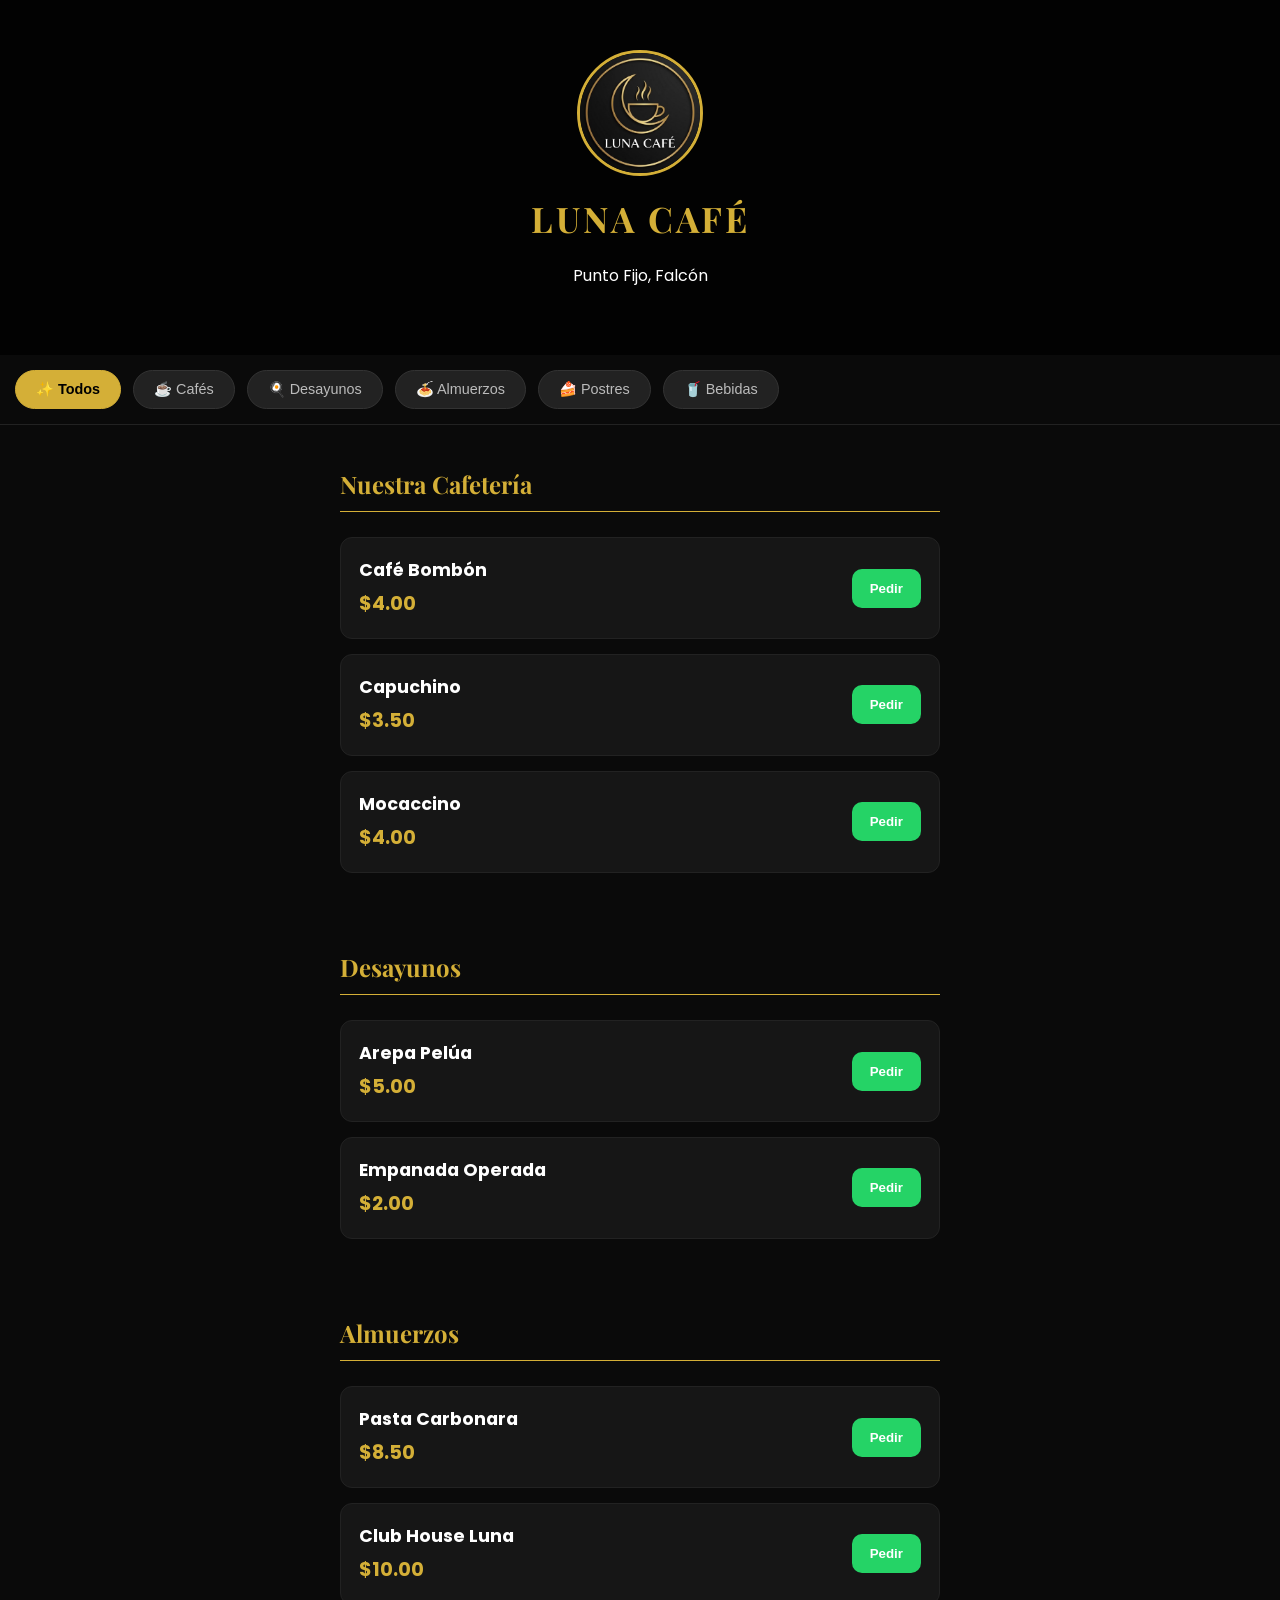
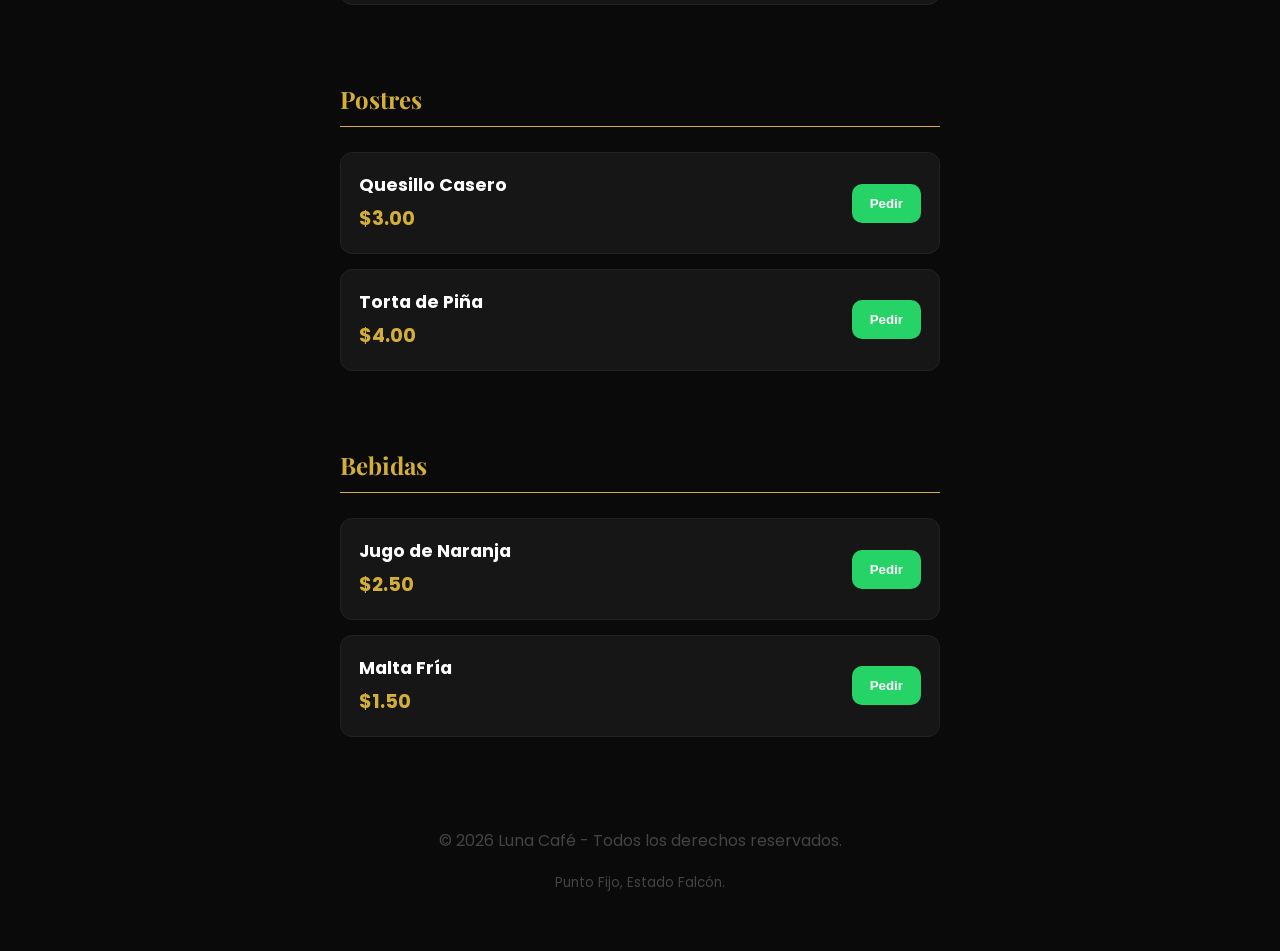
<file: index.html>
<!DOCTYPE html>
<html lang="es">
<head>
    <meta charset="UTF-8">
    <meta name="viewport" content="width=device-width, initial-scale=1.0">
    <title>Luna Café | Menú Digital</title>
    <link rel="stylesheet" href="style.css">
    <link href="https://fonts.googleapis.com/css2?family=Playfair+Display:wght@700&family=Poppins:wght@300;400;600&display=swap" rel="stylesheet">
</head>
<body>

    <header>
        <div class="header-content">
            <div class="logo-redondo">
                <img src="logo.png" alt="Luna Café Logo"> 
            </div>
            <h1>LUNA CAFÉ</h1>
            <p>Punto Fijo, Falcón</p>
        </div>
    </header>

    <nav class="barra-filtros">
        <button class="filtro-btn activo" onclick="filtrar('todos', event)">✨ Todos</button>
        <button class="filtro-btn" onclick="filtrar('cafes', event)">☕ Cafés</button>
        <button class="filtro-btn" onclick="filtrar('desayunos', event)">🍳 Desayunos</button>
        <button class="filtro-btn" onclick="filtrar('almuerzos', event)">🍝 Almuerzos</button>
        <button class="filtro-btn" onclick="filtrar('postres', event)">🍰 Postres</button>
        <button class="filtro-btn" onclick="filtrar('bebidas', event)">🥤 Bebidas</button>
    </nav>

    <main id="menu-container">
        <section class="categoria-menu cafes">
            <h2 class="titulo-categoria">Nuestra Cafetería</h2>
            <div class="item-menu">
                <div class="info"><h3>Café Bombón</h3><p class="precio">$4.00</p></div>
                <button class="btn-wa" onclick="pedirDirecto('Café Bombón', '4.00')">Pedir</button>
            </div>
            <div class="item-menu">
                <div class="info"><h3>Capuchino</h3><p class="precio">$3.50</p></div>
                <button class="btn-wa" onclick="pedirDirecto('Capuchino', '3.50')">Pedir</button>
            </div>
            <div class="item-menu">
                <div class="info"><h3>Mocaccino</h3><p class="precio">$4.00</p></div>
                <button class="btn-wa" onclick="pedirDirecto('Mocaccino', '4.00')">Pedir</button>
            </div>
        </section>

        <section class="categoria-menu desayunos">
            <h2 class="titulo-categoria">Desayunos</h2>
            <div class="item-menu">
                <div class="info"><h3>Arepa Pelúa</h3><p class="precio">$5.00</p></div>
                <button class="btn-wa" onclick="pedirDirecto('Arepa Pelúa', '5.00')">Pedir</button>
            </div>
            <div class="item-menu">
                <div class="info"><h3>Empanada Operada</h3><p class="precio">$2.00</p></div>
                <button class="btn-wa" onclick="pedirDirecto('Empanada Operada', '2.00')">Pedir</button>
            </div>
        </section>

        <section class="categoria-menu almuerzos">
            <h2 class="titulo-categoria">Almuerzos</h2>
            <div class="item-menu">
                <div class="info"><h3>Pasta Carbonara</h3><p class="precio">$8.50</p></div>
                <button class="btn-wa" onclick="pedirDirecto('Pasta Carbonara', '8.50')">Pedir</button>
            </div>
            <div class="item-menu">
                <div class="info"><h3>Club House Luna</h3><p class="precio">$10.00</p></div>
                <button class="btn-wa" onclick="pedirDirecto('Club House Luna', '10.00')">Pedir</button>
            </div>
        </section>

        <section class="categoria-menu postres">
            <h2 class="titulo-categoria">Postres</h2>
            <div class="item-menu">
                <div class="info"><h3>Quesillo Casero</h3><p class="precio">$3.00</p></div>
                <button class="btn-wa" onclick="pedirDirecto('Quesillo Casero', '3.00')">Pedir</button>
            </div>
            <div class="item-menu">
                <div class="info"><h3>Torta de Piña</h3><p class="precio">$4.00</p></div>
                <button class="btn-wa" onclick="pedirDirecto('Torta de Piña', '4.00')">Pedir</button>
            </div>
        </section>

        <section class="categoria-menu bebidas">
            <h2 class="titulo-categoria">Bebidas</h2>
            <div class="item-menu">
                <div class="info"><h3>Jugo de Naranja</h3><p class="precio">$2.50</p></div>
                <button class="btn-wa" onclick="pedirDirecto('Jugo de Naranja', '2.50')">Pedir</button>
            </div>
            <div class="item-menu">
                <div class="info"><h3>Malta Fría</h3><p class="precio">$1.50</p></div>
                <button class="btn-wa" onclick="pedirDirecto('Malta Fría', '1.50')">Pedir</button>
            </div>
        </section>
    </main>

    <footer>
        <p>© 2026 Luna Café - Todos los derechos reservados.</p>
        <p><small>Punto Fijo, Estado Falcón.</small></p>
    </footer>

    <script src="script.js"></script>
</body>
</html>
</file>
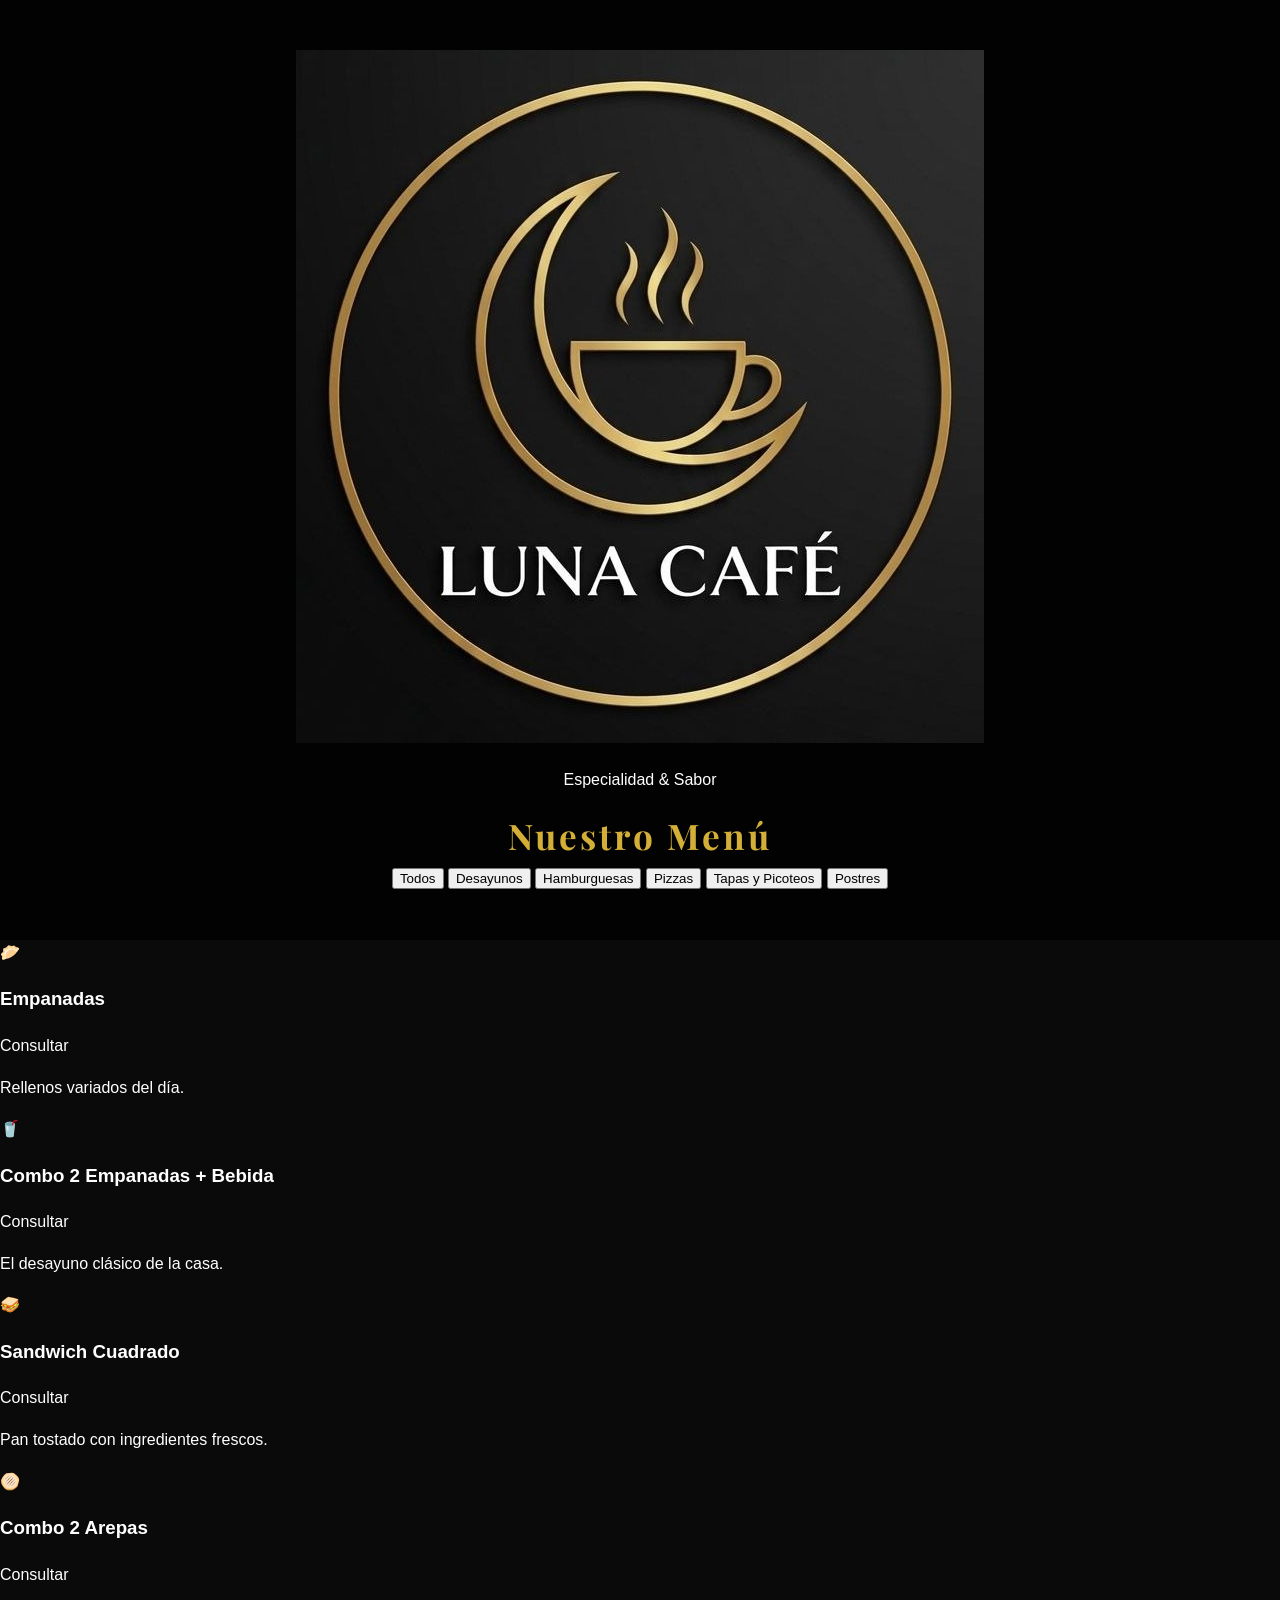
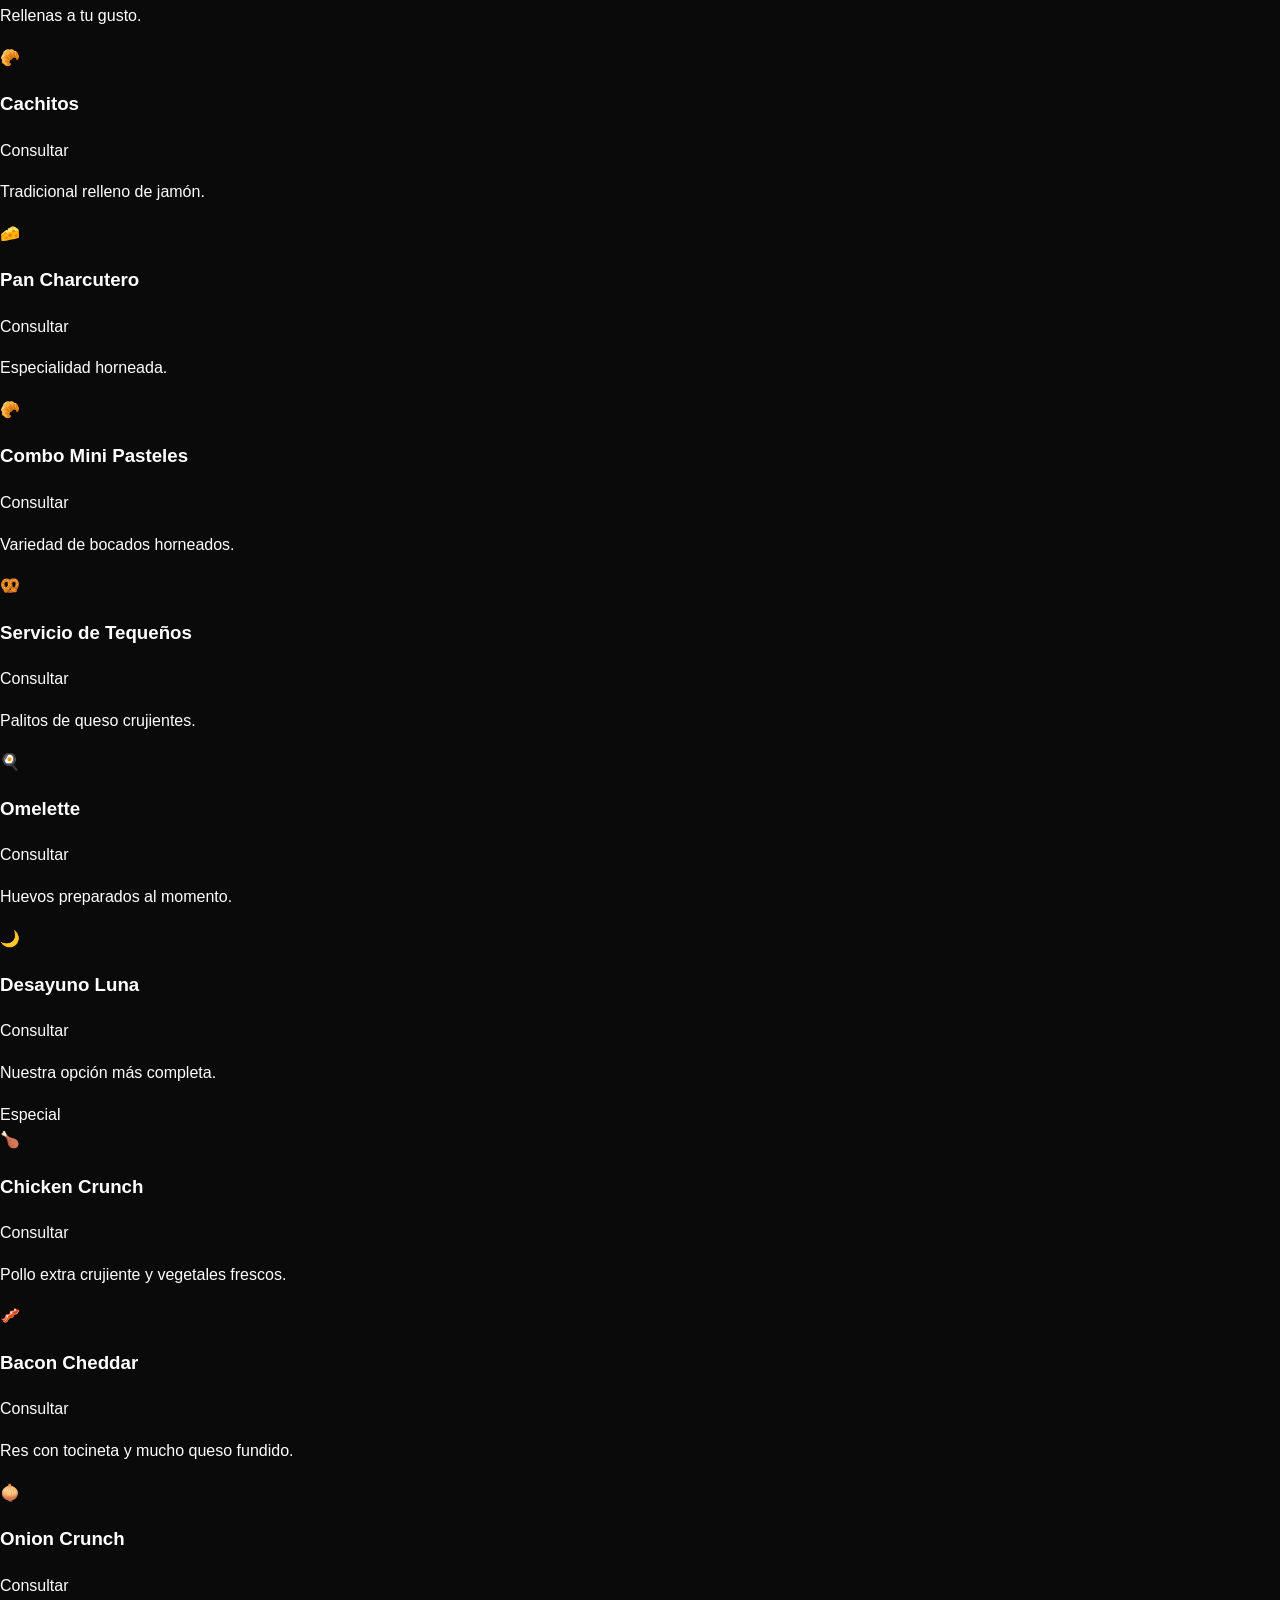
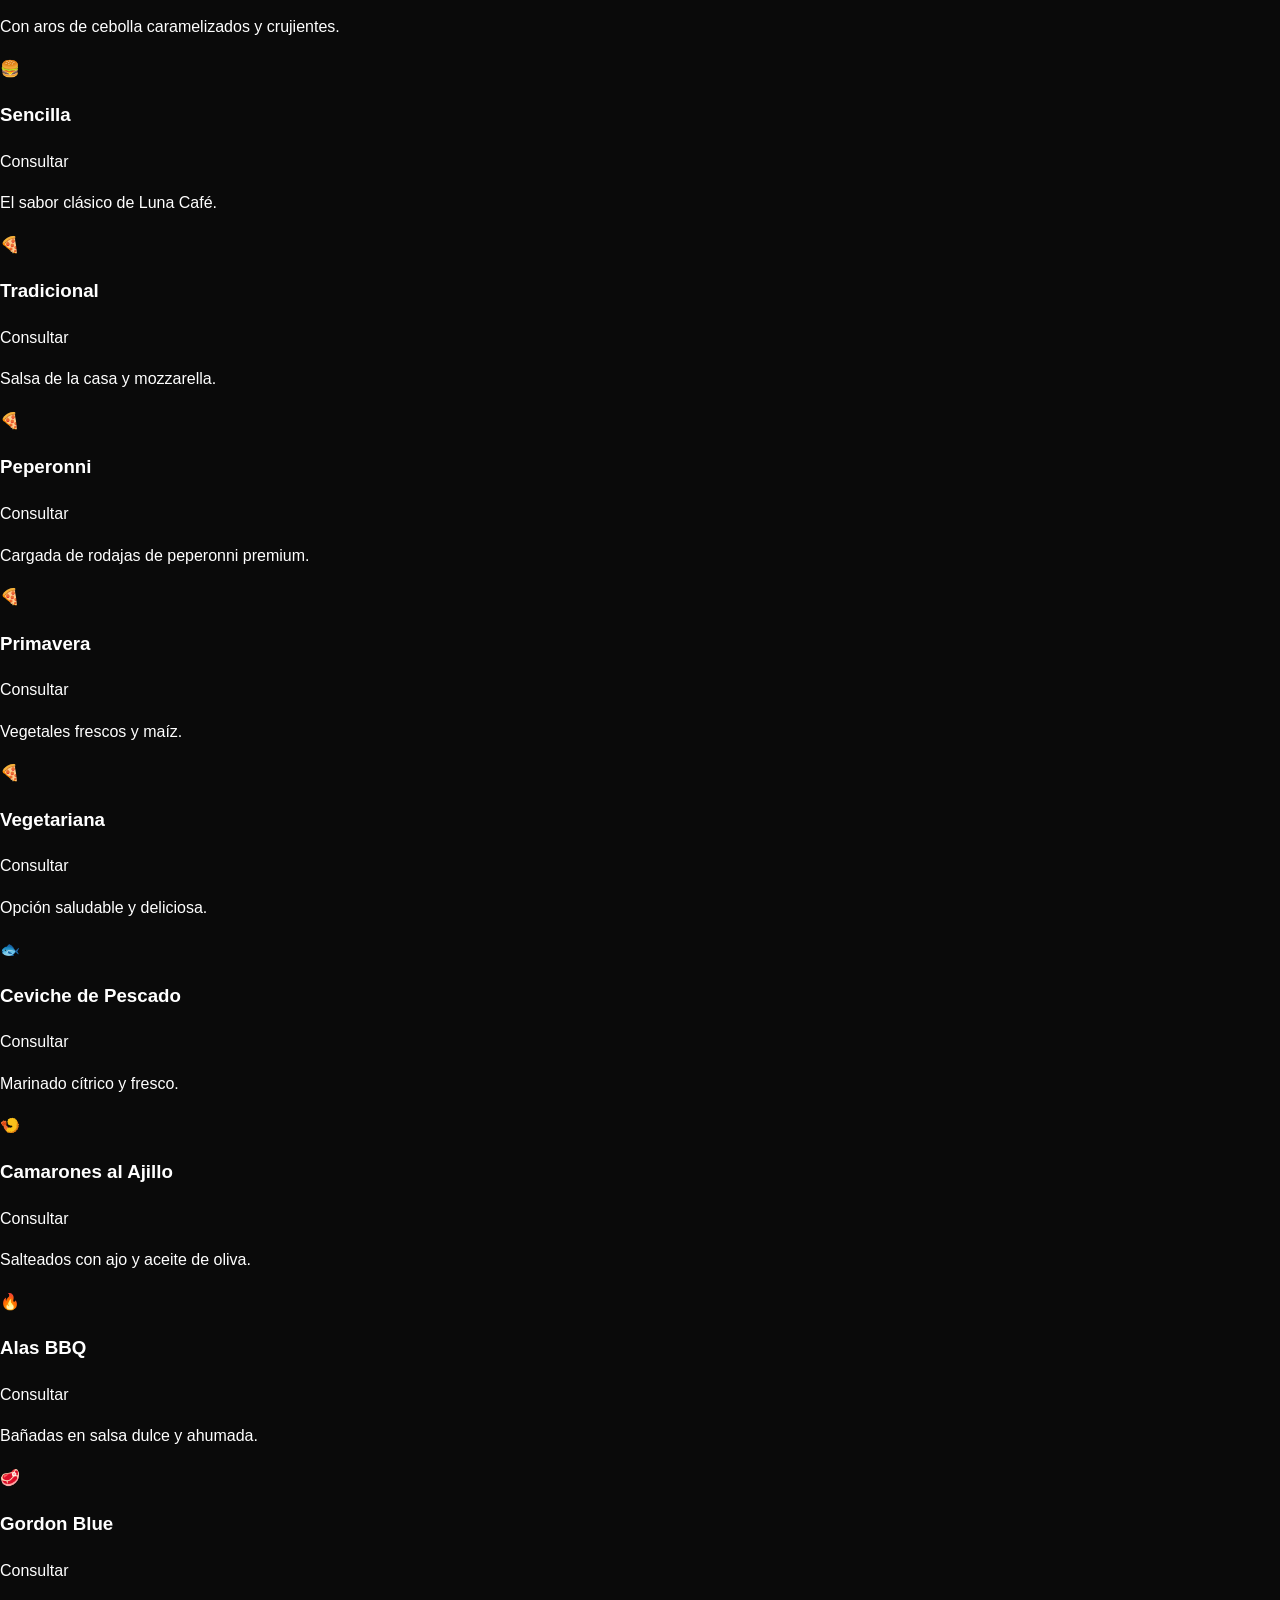
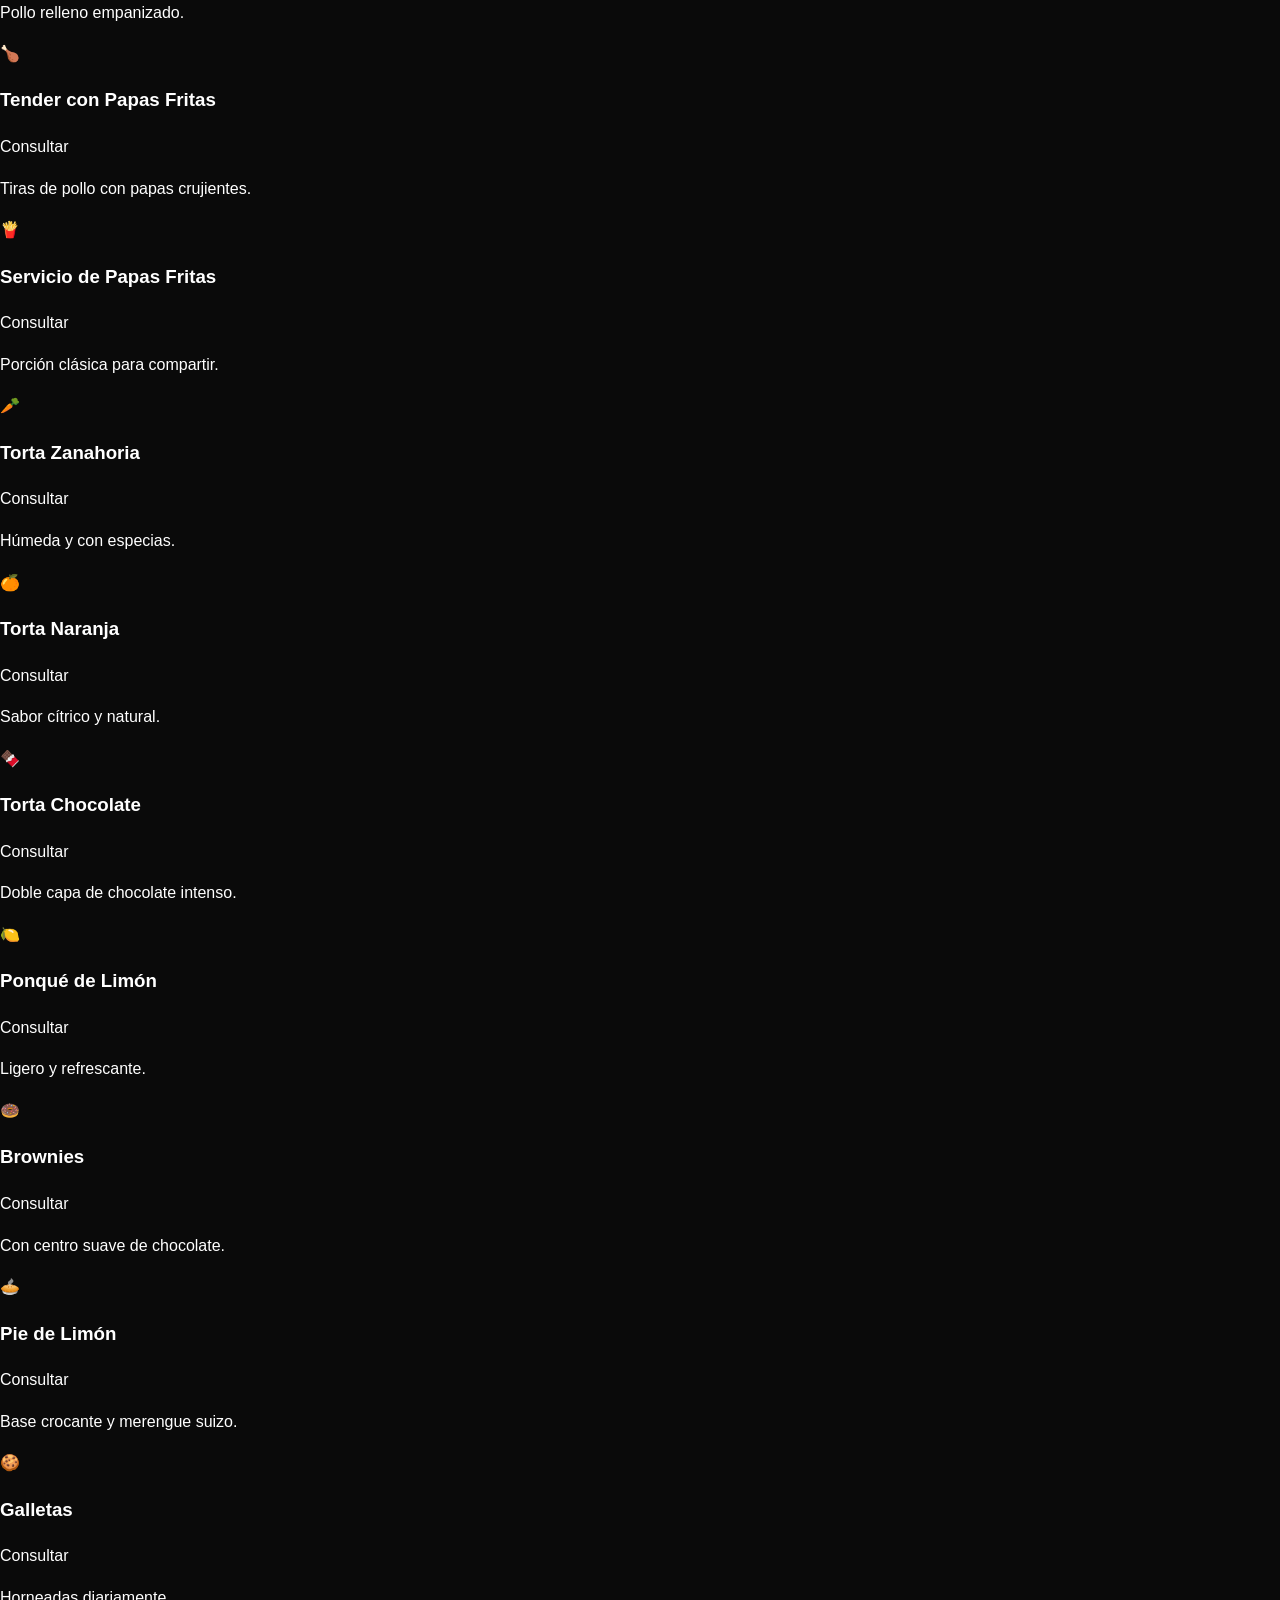
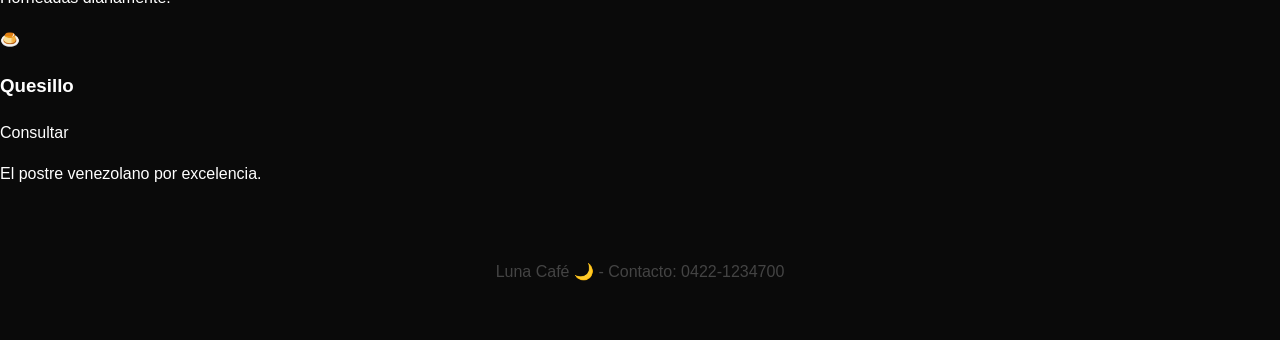
<file: idex.html>
<!DOCTYPE html>
<html lang="es">
<head>
    <meta charset="UTF-8">
    <meta name="viewport" content="width=device-width, initial-scale=1.0">
    <title>Luna Café - Menú Digital</title>
    <link href="https://fonts.googleapis.com/css2?family=DM+Sans:wght@400;700&family=Playfair+Display:wght@700&display=swap" rel="stylesheet">
    <link rel="stylesheet" href="style.css">
</head>
<body>

<header>
    <img src="logo.png" alt="Luna Café" class="main-logo">
    <p class="subtitle">Especialidad & Sabor</p>
    <h1>Nuestro Menú</h1>
    
    <div class="filter-container">
        <button class="filter-btn active" data-filter="all">Todos</button>
        <button class="filter-btn" data-filter="desayunos">Desayunos</button>
        <button class="filter-btn" data-filter="hamburguesas">Hamburguesas</button>
        <button class="filter-btn" data-filter="pizzas">Pizzas</button>
        <button class="filter-btn" data-filter="tapas">Tapas y Picoteos</button>
        <button class="filter-btn" data-filter="postres">Postres</button>
    </div>
</header>

<main class="menu-grid" id="menu-grid">
    <article class="menu-item" data-category="desayunos">
        <div class="item-icon">🥟</div>
        <div class="item-info">
            <div class="item-header"><h3>Empanadas</h3><span class="price">Consultar</span></div>
            <p>Rellenos variados del día.</p>
        </div>
    </article>

    <article class="menu-item" data-category="desayunos">
        <div class="item-icon">🥤</div>
        <div class="item-info">
            <div class="item-header"><h3>Combo 2 Empanadas + Bebida</h3><span class="price">Consultar</span></div>
            <p>El desayuno clásico de la casa.</p>
        </div>
    </article>

    <article class="menu-item" data-category="desayunos">
        <div class="item-icon">🥪</div>
        <div class="item-info">
            <div class="item-header"><h3>Sandwich Cuadrado</h3><span class="price">Consultar</span></div>
            <p>Pan tostado con ingredientes frescos.</p>
        </div>
    </article>

    <article class="menu-item" data-category="desayunos">
        <div class="item-icon">🫓</div>
        <div class="item-info">
            <div class="item-header"><h3>Combo 2 Arepas</h3><span class="price">Consultar</span></div>
            <p>Rellenas a tu gusto.</p>
        </div>
    </article>

    <article class="menu-item" data-category="desayunos">
        <div class="item-icon">🥐</div>
        <div class="item-info">
            <div class="item-header"><h3>Cachitos</h3><span class="price">Consultar</span></div>
            <p>Tradicional relleno de jamón.</p>
        </div>
    </article>

    <article class="menu-item" data-category="desayunos">
        <div class="item-icon">🧀</div>
        <div class="item-info">
            <div class="item-header"><h3>Pan Charcutero</h3><span class="price">Consultar</span></div>
            <p>Especialidad horneada.</p>
        </div>
    </article>

    <article class="menu-item" data-category="desayunos">
        <div class="item-icon">🥐</div>
        <div class="item-info">
            <div class="item-header"><h3>Combo Mini Pasteles</h3><span class="price">Consultar</span></div>
            <p>Variedad de bocados horneados.</p>
        </div>
    </article>

    <article class="menu-item" data-category="desayunos">
        <div class="item-icon">🥨</div>
        <div class="item-info">
            <div class="item-header"><h3>Servicio de Tequeños</h3><span class="price">Consultar</span></div>
            <p>Palitos de queso crujientes.</p>
        </div>
    </article>

    <article class="menu-item" data-category="desayunos">
        <div class="item-icon">🍳</div>
        <div class="item-info">
            <div class="item-header"><h3>Omelette</h3><span class="price">Consultar</span></div>
            <p>Huevos preparados al momento.</p>
        </div>
    </article>

<article class="menu-item" data-category="desayunos">
        <div class="item-icon">🌙</div>
        <div class="item-info">
            <div class="item-header"><h3>Desayuno Luna</h3><span class="price">Consultar</span></div>
            <p>Nuestra opción más completa.</p>
            <span class="badge">Especial</span>
        </div>
    </article>

    <article class="menu-item" data-category="hamburguesas">
        <div class="item-icon">🍗</div>
        <div class="item-info">
            <div class="item-header"><h3>Chicken Crunch</h3><span class="price">Consultar</span></div>
            <p>Pollo extra crujiente y vegetales frescos.</p>
        </div>
    </article>

    <article class="menu-item" data-category="hamburguesas">
        <div class="item-icon">🥓</div>
        <div class="item-info">
            <div class="item-header"><h3>Bacon Cheddar</h3><span class="price">Consultar</span></div>
            <p>Res con tocineta y mucho queso fundido.</p>
        </div>
    </article>

    <article class="menu-item" data-category="hamburguesas">
        <div class="item-icon">🧅</div>
        <div class="item-info">
            <div class="item-header"><h3>Onion Crunch</h3><span class="price">Consultar</span></div>
            <p>Con aros de cebolla caramelizados y crujientes.</p>
        </div>
    </article>

    <article class="menu-item" data-category="hamburguesas">
        <div class="item-icon">🍔</div>
        <div class="item-info">
            <div class="item-header"><h3>Sencilla</h3><span class="price">Consultar</span></div>
            <p>El sabor clásico de Luna Café.</p>
        </div>
    </article>

    <article class="menu-item" data-category="pizzas">
        <div class="item-icon">🍕</div>
        <div class="item-info">
            <div class="item-header"><h3>Tradicional</h3><span class="price">Consultar</span></div>
            <p>Salsa de la casa y mozzarella.</p>
        </div>
    </article>

    <article class="menu-item" data-category="pizzas">
        <div class="item-icon">🍕</div>
        <div class="item-info">
            <div class="item-header"><h3>Peperonni</h3><span class="price">Consultar</span></div>
            <p>Cargada de rodajas de peperonni premium.</p>
        </div>
    </article>

    <article class="menu-item" data-category="pizzas">
        <div class="item-icon">🍕</div>
        <div class="item-info">
            <div class="item-header"><h3>Primavera</h3><span class="price">Consultar</span></div>
            <p>Vegetales frescos y maíz.</p>
        </div>
    </article>

    <article class="menu-item" data-category="pizzas">
        <div class="item-icon">🍕</div>
        <div class="item-info">
            <div class="item-header"><h3>Vegetariana</h3><span class="price">Consultar</span></div>
            <p>Opción saludable y deliciosa.</p>
        </div>
    </article>

    <article class="menu-item" data-category="tapas">
        <div class="item-icon">🐟</div>
        <div class="item-info">
            <div class="item-header"><h3>Ceviche de Pescado</h3><span class="price">Consultar</span></div>
            <p>Marinado cítrico y fresco.</p>
        </div>
    </article>

    <article class="menu-item" data-category="tapas">
        <div class="item-icon">🍤</div>
        <div class="item-info">
            <div class="item-header"><h3>Camarones al Ajillo</h3><span class="price">Consultar</span></div>
            <p>Salteados con ajo y aceite de oliva.</p>
        </div>
    </article>

    <article class="menu-item" data-category="tapas">
        <div class="item-icon">🔥</div>
        <div class="item-info">
            <div class="item-header"><h3>Alas BBQ</h3><span class="price">Consultar</span></div>
            <p>Bañadas en salsa dulce y ahumada.</p>
        </div>
    </article>

<article class="menu-item" data-category="tapas">
        <div class="item-icon">🥩</div>
        <div class="item-info">
            <div class="item-header"><h3>Gordon Blue</h3><span class="price">Consultar</span></div>
            <p>Pollo relleno empanizado.</p>
        </div>
    </article>

    <article class="menu-item" data-category="tapas">
        <div class="item-icon">🍗</div>
        <div class="item-info">
            <div class="item-header"><h3>Tender con Papas Fritas</h3><span class="price">Consultar</span></div>
            <p>Tiras de pollo con papas crujientes.</p>
        </div>
    </article>

    <article class="menu-item" data-category="tapas">
        <div class="item-icon">🍟</div>
        <div class="item-info">
            <div class="item-header"><h3>Servicio de Papas Fritas</h3><span class="price">Consultar</span></div>
            <p>Porción clásica para compartir.</p>
        </div>
    </article>

    <article class="menu-item" data-category="postres">
        <div class="item-icon">🥕</div>
        <div class="item-info">
            <div class="item-header"><h3>Torta Zanahoria</h3><span class="price">Consultar</span></div>
            <p>Húmeda y con especias.</p>
        </div>
    </article>

    <article class="menu-item" data-category="postres">
        <div class="item-icon">🍊</div>
        <div class="item-info">
            <div class="item-header"><h3>Torta Naranja</h3><span class="price">Consultar</span></div>
            <p>Sabor cítrico y natural.</p>
        </div>
    </article>

    <article class="menu-item" data-category="postres">
        <div class="item-icon">🍫</div>
        <div class="item-info">
            <div class="item-header"><h3>Torta Chocolate</h3><span class="price">Consultar</span></div>
            <p>Doble capa de chocolate intenso.</p>
        </div>
    </article>

    <article class="menu-item" data-category="postres">
        <div class="item-icon">🍋</div>
        <div class="item-info">
            <div class="item-header"><h3>Ponqué de Limón</h3><span class="price">Consultar</span></div>
            <p>Ligero y refrescante.</p>
        </div>
    </article>

    <article class="menu-item" data-category="postres">
        <div class="item-icon">🍩</div>
        <div class="item-info">
            <div class="item-header"><h3>Brownies</h3><span class="price">Consultar</span></div>
            <p>Con centro suave de chocolate.</p>
        </div>
    </article>

    <article class="menu-item" data-category="postres">
        <div class="item-icon">🥧</div>
        <div class="item-info">
            <div class="item-header"><h3>Pie de Limón</h3><span class="price">Consultar</span></div>
            <p>Base crocante y merengue suizo.</p>
        </div>
    </article>

    <article class="menu-item" data-category="postres">
        <div class="item-icon">🍪</div>
        <div class="item-info">
            <div class="item-header"><h3>Galletas</h3><span class="price">Consultar</span></div>
            <p>Horneadas diariamente.</p>
        </div>
    </article>

    <article class="menu-item" data-category="postres">
        <div class="item-icon">🍮</div>
        <div class="item-info">
            <div class="item-header"><h3>Quesillo</h3><span class="price">Consultar</span></div>
            <p>El postre venezolano por excelencia.</p>
        </div>
    </article>
</main>

<footer class="main-footer">
    <p>Luna Café 🌙 - Contacto: 0422-1234700</p>
</footer>

<script src="script.js"></script>
</body>
</html>
</file>
<file: style.css>
:root {
    --dorado: #d4af37;
    --oscuro: #0a0a0a;
    --tarjeta: #161616;
    --blanco: #ffffff;
    --whatsapp: #25d366;
}

body {
    background-color: var(--oscuro);
    color: var(--blanco);
    font-family: 'Poppins', sans-serif;
    margin: 0;
    line-height: 1.6;
}

header {
    background: linear-gradient(rgba(0,0,0,0.8), rgba(0,0,0,0.8)), url('https://images.unsplash.com/photo-1495474472287-4d71bcdd2085?q=80&w=1000') center/cover;
    padding: 50px 20px;
    text-align: center;
}

/* --- LOGO REDONDO --- */
.logo-redondo {
    width: 120px;
    height: 120px;
    background-color: var(--dorado);
    border-radius: 50%; /* Esto lo hace círculo */
    margin: 0 auto 15px;
    overflow: hidden; /* Corta la imagen sobrante */
    border: 3px solid var(--dorado);
    display: flex;
    justify-content: center;
    align-items: center;
}

.logo-redondo img {
    width: 100%;
    height: 100%;
    object-fit: cover; /* Ajusta la imagen sin deformarla */
}

header h1 {
    font-family: 'Playfair Display', serif;
    color: var(--dorado);
    margin: 0;
    letter-spacing: 3px;
    font-size: 2.2rem;
}

/* Barra de Filtros Fija */
.barra-filtros {
    display: flex;
    gap: 12px;
    padding: 15px;
    background-color: var(--oscuro);
    position: sticky;
    top: 0;
    z-index: 1000;
    overflow-x: auto; /* Scroll lateral en móviles */
    border-bottom: 1px solid #222;
}

/* Ocultar barra de scroll para estética */
.barra-filtros::-webkit-scrollbar { display: none; }

.filtro-btn {
    background: #222;
    color: #bbb;
    border: 1px solid #333;
    padding: 10px 20px;
    border-radius: 30px;
    cursor: pointer;
    white-space: nowrap;
    transition: 0.3s;
    font-size: 0.9rem;
}

.filtro-btn.activo {
    background-color: var(--dorado);
    color: black;
    border-color: var(--dorado);
    font-weight: 600;
}

/* Menú Items */
.categoria-menu {
    max-width: 600px;
    margin: 0 auto;
    padding: 20px;
}

.titulo-categoria {
    color: var(--dorado);
    font-family: 'Playfair Display', serif;
    border-bottom: 1px solid var(--dorado);
    padding-bottom: 8px;
    margin-bottom: 25px;
}

.item-menu {
    display: flex;
    justify-content: space-between;
    align-items: center;
    background: var(--tarjeta);
    padding: 18px;
    border-radius: 12px;
    margin-bottom: 15px;
    border: 1px solid #222;
    transition: 0.3s;
}

.item-menu:hover {
    border-color: var(--dorado);
}

.info h3 { margin: 0; font-size: 1.1rem; }
.precio { margin: 5px 0 0; color: var(--dorado); font-weight: bold; font-size: 1.2rem; }

.btn-wa {
    background-color: var(--whatsapp);
    color: white;
    border: none;
    padding: 12px 18px;
    border-radius: 10px;
    font-weight: bold;
    cursor: pointer;
}

footer {
    text-align: center;
    padding: 40px;
    color: #444;
}
</file>
